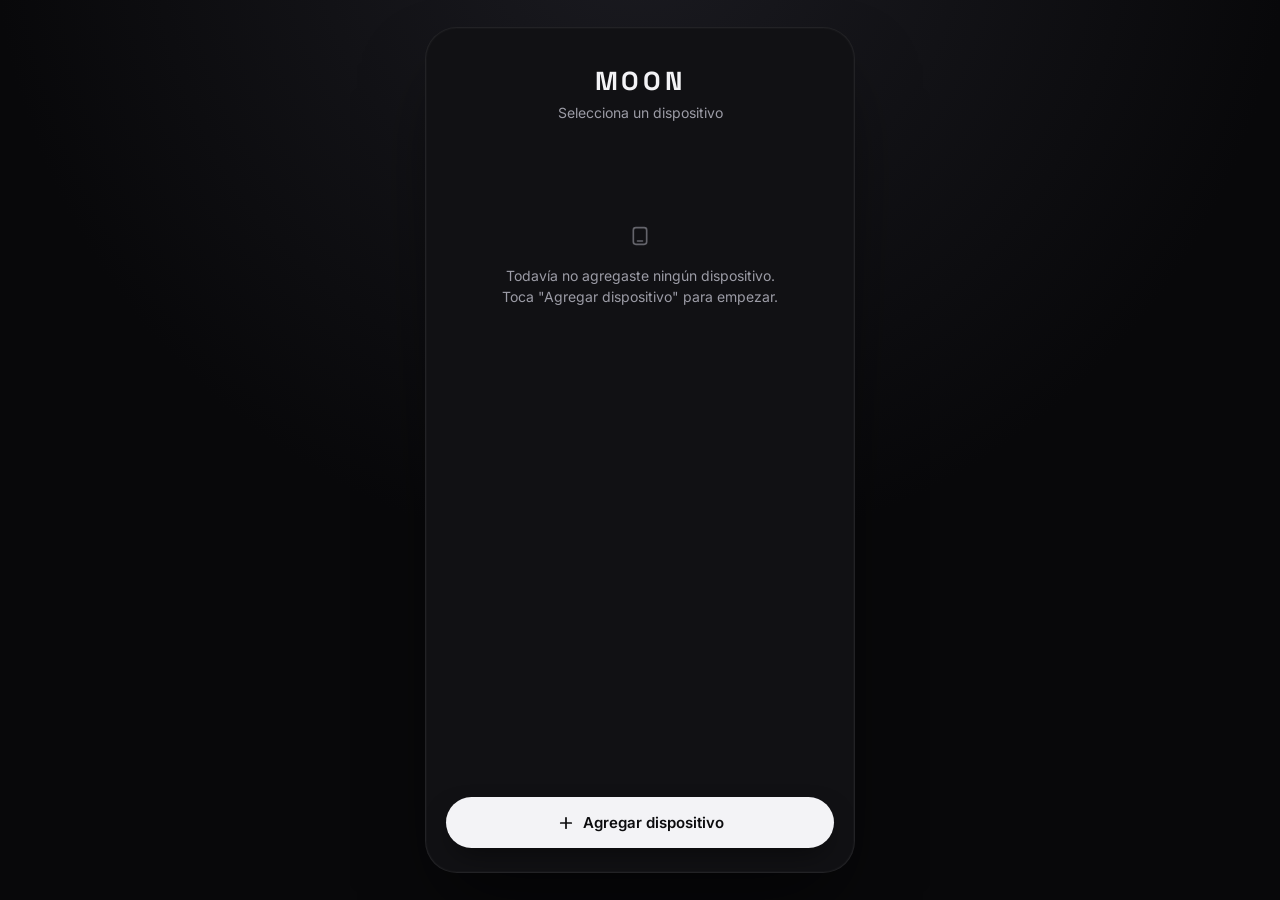
<file: scripts/init.html>
<!DOCTYPE html>
<html lang="es">
<head>
<meta charset="UTF-8">
<meta name="viewport" content="width=device-width, initial-scale=1, viewport-fit=cover">
<title>Moon — Control de luces</title>
<link rel="preconnect" href="https://fonts.googleapis.com">
<link rel="preconnect" href="https://fonts.gstatic.com" crossorigin>
<link href="https://fonts.googleapis.com/css2?family=Space+Grotesk:wght@500;600;700&family=Inter:wght@400;500;600;700&display=swap" rel="stylesheet">
<style>
  :root{
    --bg:#08080a;
    --shell-bg:#111114;
    --surface:#19191d;
    --surface-2:#212127;
    --surface-hover:#26262d;
    --border: rgba(255,255,255,0.07);
    --border-strong: rgba(255,255,255,0.14);
    --text:#f3f3f6;
    --text-dim:#9c9ca6;
    --text-faint:#5c5c66;
    --accent-red:#ef4a4a;
    --accent-green:#33d17a;
    --accent-purple:#8b6ff5;
    --accent-purple-dim: rgba(139,111,245,0.18);
    --focus: #7c9bff;
    --radius-xl:32px;
    --radius-lg:24px;
    --radius-md:16px;
    --radius-sm:10px;
    --font-display: 'Space Grotesk', 'Inter', system-ui, sans-serif;
    --font-body: 'Inter', system-ui, -apple-system, sans-serif;
    --shell-max: 430px;
  }
  *{box-sizing:border-box;}
  html,body{height:100%;}
  body{
    margin:0;
    background: radial-gradient(circle at 50% -10%, #1c1c22 0%, var(--bg) 55%);
    color:var(--text);
    font-family:var(--font-body);
    -webkit-font-smoothing:antialiased;
    display:flex;
    align-items:center;
    justify-content:center;
    min-height:100vh;
    min-height:100dvh;
  }
  button, input{ font-family:inherit; color:inherit; }
  button{ cursor:pointer; background:none; border:none; padding:0; margin:0; text-align:inherit; font-size:inherit; }
  ::selection{ background:var(--accent-purple); color:#fff; }

  :focus-visible{ outline:2px solid var(--focus); outline-offset:2px; border-radius:6px; }

  @media (prefers-reduced-motion: reduce){
    *{ animation-duration:0.001ms !important; transition-duration:0.001ms !important; }
  }

  #app{
    width:100%;
    max-width:var(--shell-max);
    height:900px;
    max-height:94vh;
    max-height:94dvh;
    background:var(--shell-bg);
    border-radius:var(--radius-xl);
    border:1px solid var(--border);
    box-shadow: 0 40px 80px -20px rgba(0,0,0,0.6), 0 0 0 1px rgba(255,255,255,0.02) inset;
    overflow:hidden;
    display:flex;
    flex-direction:column;
    position:relative;
  }
  @media (max-width: 480px){
    body{ padding:0; }
    #app{ max-width:100%; width:100%; height:100dvh; max-height:none; border-radius:0; border:none; }
  }

  .screen{ display:flex; flex-direction:column; height:100%; overflow:hidden; }
  .scroll{ overflow-y:auto; flex:1; -webkit-overflow-scrolling:touch; }
  .scroll::-webkit-scrollbar{ width:6px; }
  .scroll::-webkit-scrollbar-thumb{ background:var(--border-strong); border-radius:3px; }

  /* ---------- Pantalla: selección de dispositivos ---------- */
  .devices-header{ padding:36px 24px 8px; text-align:center; }
  .wordmark{ font-family:var(--font-display); font-weight:700; font-size:26px; letter-spacing:0.14em; }
  .devices-sub{ color:var(--text-dim); font-size:14px; margin-top:6px; }

  .device-list{ padding:20px 20px 100px; display:flex; flex-direction:column; gap:12px; }
  .device-card{
    display:flex; align-items:center; gap:14px;
    background:var(--surface); border:1px solid var(--border);
    border-radius:var(--radius-md); padding:16px 16px;
    text-align:left; width:100%; transition:background .15s, border-color .15s, transform .1s;
  }
  .device-card:hover{ background:var(--surface-2); border-color:var(--border-strong); }
  .device-card:active{ transform:scale(0.99); }
  .device-avatar{
    width:44px; height:44px; border-radius:50%;
    background:conic-gradient(from 180deg,#ff5f6d,#ffc371,#8bd450,#3bc9e8,#7c6cf5,#ff5f6d);
    flex-shrink:0; position:relative;
    box-shadow:0 0 0 1px rgba(255,255,255,0.08) inset;
  }
  .device-info{ flex:1; min-width:0; }
  .device-name{ font-weight:600; font-size:15px; display:flex; align-items:center; gap:8px; }
  .device-ip{ font-size:12.5px; color:var(--text-faint); margin-top:2px; font-variant-numeric:tabular-nums; }
  .status-dot{ width:8px; height:8px; border-radius:50%; flex-shrink:0; }
  .status-dot.online{ background:var(--accent-green); box-shadow:0 0 8px rgba(51,209,122,0.7); }
  .status-dot.offline{ background:var(--accent-red); box-shadow:0 0 8px rgba(239,74,74,0.5); }
  .status-dot.checking{ background:var(--text-faint); }
  .device-delete{
    width:34px; height:34px; border-radius:50%; background:transparent; border:none;
    color:var(--text-faint); display:flex; align-items:center; justify-content:center;
    flex-shrink:0; opacity:0; transition:opacity .15s, background .15s, color .15s;
  }
  .device-card:hover .device-delete{ opacity:1; }
  .device-delete:hover{ background:rgba(239,74,74,0.12); color:var(--accent-red); }
  .device-delete:focus-visible{ opacity:1; }

  .empty-state{ text-align:center; padding:60px 30px; color:var(--text-dim); }
  .empty-state .empty-icon{ font-size:38px; margin-bottom:10px; opacity:0.6; }
  .empty-state p{ font-size:14px; line-height:1.5; margin:6px 0 0; }

  .add-device-btn{
    position:absolute; left:20px; right:20px; bottom:24px;
    background:var(--text); color:#0c0c0e; border:none; border-radius:999px;
    padding:16px; font-weight:600; font-size:15px; display:flex; align-items:center; justify-content:center; gap:8px;
    box-shadow:0 12px 28px -8px rgba(0,0,0,0.5);
  }
  .add-device-btn:active{ transform:scale(0.98); }

  /* ---------- Modal ---------- */
  .modal-overlay{
    position:absolute; inset:0; background:rgba(4,4,6,0.6); backdrop-filter:blur(3px);
    display:flex; align-items:flex-end; justify-content:center; z-index:50;
  }
  .modal-sheet{
    width:100%; background:var(--surface); border-radius:24px 24px 0 0;
    padding:22px 22px calc(22px + env(safe-area-inset-bottom));
    border-top:1px solid var(--border-strong);
    animation:sheet-up .22s ease;
  }
  @keyframes sheet-up{ from{ transform:translateY(16px); opacity:0.6; } to{ transform:translateY(0); opacity:1; } }
  .modal-title{ font-family:var(--font-display); font-weight:600; font-size:18px; margin:0 0 4px; }
  .modal-sub{ color:var(--text-dim); font-size:13px; margin:0 0 18px; }
  .field{ margin-bottom:14px; }
  .field label{ display:block; font-size:12.5px; color:var(--text-dim); margin-bottom:6px; font-weight:500; }
  .field input{
    width:100%; background:var(--surface-2); border:1px solid var(--border);
    border-radius:var(--radius-sm); padding:13px 14px; font-size:15px; color:var(--text);
  }
  .field input::placeholder{ color:var(--text-faint); }
  .field input:focus{ border-color:var(--focus); outline:none; }
  .field-error{ color:var(--accent-red); font-size:12px; margin-top:6px; min-height:14px; }
  .modal-actions{ display:flex; gap:10px; margin-top:6px; }
  .btn{ border:none; border-radius:999px; padding:13px 18px; font-weight:600; font-size:14.5px; flex:1; text-align:center; }
  .btn-primary{ background:var(--text); color:#0c0c0e; }
  .btn-primary:disabled{ opacity:0.45; }
  .btn-ghost{ background:var(--surface-2); color:var(--text); }
  .btn-ghost:hover{ background:var(--surface-hover); }

  /* ---------- Pantalla de control ---------- */
  .control-header{
    display:flex; align-items:center; gap:12px; padding:18px 18px 6px;
  }
  .icon-btn{
    width:38px; height:38px; border-radius:50%; background:var(--surface); border:1px solid var(--border);
    display:flex; align-items:center; justify-content:center; flex-shrink:0; color:var(--text);
  }
  .icon-btn:hover{ background:var(--surface-2); }
  .control-title-wrap{ flex:1; min-width:0; text-align:center; }
  .control-title{ font-family:var(--font-display); font-weight:600; font-size:16px; display:flex; align-items:center; justify-content:center; gap:8px; }
  .control-title .status-dot{ width:7px; height:7px; }
  .control-sub{ font-size:11.5px; color:var(--text-faint); margin-top:1px; }

  .nav-menu{
    display:flex; gap:6px; margin:14px 18px 6px; background:var(--surface);
    border:1px solid var(--border); border-radius:999px; padding:4px;
  }
  .nav-item{
    flex:1; background:transparent; border:none; border-radius:999px; padding:10px 6px;
    font-size:13.5px; font-weight:600; color:var(--text-dim); transition:background .15s, color .15s;
  }
  .nav-item.active{ background:var(--surface-2); color:var(--text); box-shadow:0 0 0 1px var(--border-strong) inset; }

  .tab-content{ padding:18px 18px 40px; }

  /* ---------- Rueda de color ---------- */
  .wheel-card{
    background:var(--surface); border:1px solid var(--border); border-radius:var(--radius-lg);
    padding:22px; display:flex; flex-direction:column; align-items:center; position:relative;
    transition:opacity .2s;
  }
  .wheel-card.is-off{ opacity:0.45; }
  .power-toggle{
    position:absolute; top:16px; left:16px; width:38px; height:38px; border-radius:50%;
    background:var(--surface-2); border:1px solid var(--border); color:var(--accent-red);
    display:flex; align-items:center; justify-content:center; z-index:2;
  }
  .power-toggle.is-on{ background:rgba(239,74,74,0.14); border-color:rgba(239,74,74,0.35); }
  .wheel-wrap{
    width:min(280px, 78vw); height:min(280px, 78vw); position:relative; margin-top:8px; touch-action:none;
  }
  .wheel-ring{
    position:absolute; inset:0; border-radius:50%;
    background:conic-gradient(from -90deg, #ff3b6b, #ff8a3b, #ffe23b, #4bde6e, #3bc9e8, #4b6bff, #b83bff, #ff3b6b);
  }
  .wheel-ring-mask{
    position:absolute; inset:15%; border-radius:50%; background:var(--surface);
  }
  .wheel-disc{
    position:absolute; inset:15%; border-radius:50%; overflow:hidden;
    box-shadow:0 12px 30px -8px rgba(0,0,0,0.6);
  }
  .wheel-disc-sat, .wheel-disc-val{ position:absolute; inset:0; }
  .wheel-knob{
    position:absolute; width:26px; height:26px; border-radius:50%; background:#fff;
    border:3px solid #fff; box-shadow:0 2px 10px rgba(0,0,0,0.5), 0 0 0 1px rgba(0,0,0,0.15);
    transform:translate(-50%,-50%); pointer-events:none;
  }
  .wheel-knob-inner{
    position:absolute; width:20px; height:20px; border-radius:50%; background:#fff;
    border:3px solid #fff; box-shadow:0 2px 10px rgba(0,0,0,0.5);
    transform:translate(-50%,-50%); pointer-events:none;
  }
  .hex-readout{
    margin-top:16px; font-size:12.5px; color:var(--text-faint); letter-spacing:0.04em;
    font-variant-numeric:tabular-nums;
  }

  /* ---------- Favoritos ---------- */
  .section-label{ font-size:12.5px; font-weight:600; color:var(--text-dim); margin:22px 2px 10px; letter-spacing:0.01em; }
  .favorites-row{ display:flex; align-items:center; gap:12px; flex-wrap:wrap; }
  .fav-swatch{
    width:38px; height:38px; border-radius:50%; border:2px solid rgba(255,255,255,0.12);
    position:relative; flex-shrink:0; transition:transform .1s;
  }
  .fav-swatch:active{ transform:scale(0.92); }
  .fav-swatch.selected{ box-shadow:0 0 0 2px var(--shell-bg), 0 0 0 4px var(--text); }
  .fav-add{
    width:38px; height:38px; border-radius:50%; background:var(--surface); border:1px dashed var(--border-strong);
    display:flex; align-items:center; justify-content:center; color:var(--text-dim); flex-shrink:0;
  }
  .fav-add:hover{ color:var(--text); border-color:var(--text-dim); }

  /* ---------- Brillo ---------- */
  .brightness-row{ display:flex; align-items:center; gap:14px; }
  .brightness-row .icon-static{ color:var(--text-dim); flex-shrink:0; }
  input[type="range"]{
    -webkit-appearance:none; appearance:none; width:100%; height:4px; border-radius:2px;
    background:var(--surface-2); outline:none;
  }
  input[type="range"]::-webkit-slider-thumb{
    -webkit-appearance:none; width:22px; height:22px; border-radius:50%; background:#fff;
    box-shadow:0 2px 8px rgba(0,0,0,0.5); cursor:pointer; margin-top:-9px;
  }
  input[type="range"]::-webkit-slider-runnable-track{ height:4px; border-radius:2px; background:var(--range-fill, linear-gradient(90deg,#fff,#fff)); }
  input[type="range"]::-moz-range-thumb{ width:20px; height:20px; border:none; border-radius:50%; background:#fff; cursor:pointer; }
  input[type="range"]::-moz-range-progress{ height:4px; border-radius:2px; background:#fff; }
  .brightness-value{ font-size:12.5px; color:var(--text-faint); width:34px; text-align:right; font-variant-numeric:tabular-nums; }

  /* ---------- Modo noche ---------- */
  .night-card{
    margin-top:22px; background:var(--surface); border:1px solid var(--border); border-radius:var(--radius-lg);
    padding:16px; display:flex; align-items:flex-start; gap:14px;
  }
  .night-icon{
    width:42px; height:42px; border-radius:50%; background:var(--accent-purple-dim); color:var(--accent-purple);
    display:flex; align-items:center; justify-content:center; flex-shrink:0;
  }
  .night-body{ flex:1; min-width:0; }
  .night-title{ font-weight:600; font-size:14.5px; }
  .night-desc{ font-size:12.5px; color:var(--text-faint); margin-top:3px; line-height:1.4; }
  .switch{
    position:relative; width:46px; height:27px; border-radius:999px; background:var(--surface-2);
    border:1px solid var(--border); flex-shrink:0; transition:background .15s;
  }
  .switch.checked{ background:var(--accent-purple); border-color:var(--accent-purple); }
  .switch::after{
    content:''; position:absolute; top:2px; left:2px; width:21px; height:21px; border-radius:50%;
    background:#fff; transition:transform .15s;
  }
  .switch.checked::after{ transform:translateX(19px); }

  /* ---------- Escenas ---------- */
  .scenes-grid{ display:grid; grid-template-columns:1fr 1fr; gap:12px; }
  .scene-card{
    background:var(--surface); border:1px solid var(--border); border-radius:var(--radius-md);
    padding:16px; text-align:left; position:relative; min-height:96px; display:flex; flex-direction:column; justify-content:flex-end;
  }
  .scene-card:hover{ border-color:var(--border-strong); }
  .scene-swatch{ width:26px; height:26px; border-radius:50%; margin-bottom:10px; box-shadow:0 0 0 1px rgba(255,255,255,0.1); }
  .scene-name{ font-weight:600; font-size:13.5px; }
  .scene-meta{ font-size:11px; color:var(--text-faint); margin-top:2px; }
  .scene-card-new{
    background:transparent; border:1px dashed var(--border-strong); display:flex; flex-direction:row;
    align-items:center; justify-content:center; gap:8px; color:var(--text-dim); min-height:96px;
  }
  .scene-card-new:hover{ color:var(--text); border-color:var(--text-dim); }

  /* ---------- Animaciones ---------- */
  .fx-list{ display:flex; flex-direction:column; gap:10px; }
  .fx-card{ background:var(--surface); border:1px solid var(--border); border-radius:var(--radius-md); overflow:hidden; }
  .fx-head{ display:flex; align-items:center; gap:13px; padding:14px 16px; width:100%; text-align:left; }
  .fx-icon{ width:38px; height:38px; border-radius:12px; display:flex; align-items:center; justify-content:center; flex-shrink:0; }
  .fx-name{ font-weight:600; font-size:14.5px; }
  .fx-desc{ font-size:11.5px; color:var(--text-faint); margin-top:1px; }
  .fx-chevron{ margin-left:auto; color:var(--text-faint); transition:transform .15s; flex-shrink:0; }
  .fx-card.open .fx-chevron{ transform:rotate(90deg); }
  .fx-body{ padding:0 16px 16px; display:none; }
  .fx-card.open .fx-body{ display:block; }
  .fx-row{ margin-bottom:12px; }
  .fx-row-label{ display:flex; justify-content:space-between; font-size:12px; color:var(--text-dim); margin-bottom:6px; }
  .fx-colors{ display:flex; gap:10px; margin-top:4px; }
  .fx-color-input{ display:flex; align-items:center; gap:8px; flex:1; background:var(--surface-2); border:1px solid var(--border); border-radius:var(--radius-sm); padding:8px 10px; }
  .fx-color-input input[type="color"]{ width:22px; height:22px; border:none; background:none; padding:0; border-radius:50%; overflow:hidden; }
  .fx-color-input span{ font-size:11.5px; color:var(--text-dim); }
  .fx-apply-btn{ width:100%; background:var(--text); color:#0c0c0e; border:none; border-radius:var(--radius-sm); padding:11px; font-weight:600; font-size:13.5px; margin-top:4px; }

  .toast{
    position:absolute; left:50%; bottom:26px; transform:translateX(-50%);
    background:#1f1f24; border:1px solid var(--border-strong); color:var(--text);
    padding:10px 18px; border-radius:999px; font-size:13px; box-shadow:0 10px 30px rgba(0,0,0,0.4);
    z-index:60; opacity:0; pointer-events:none; transition:opacity .2s, transform .2s;
  }
  .toast.show{ opacity:1; transform:translateX(-50%) translateY(-4px); }

  .conn-banner{
    margin:0 18px 4px; background:rgba(239,74,74,0.1); border:1px solid rgba(239,74,74,0.3);
    color:#ffb0b0; font-size:12px; padding:9px 12px; border-radius:var(--radius-sm); text-align:center;
  }
</style>
</head>
<body>
<div id="app"></div>

<script>
(function(){
"use strict";

/* ============================================================
   Utilidades de color
   ============================================================ */
function hsvToRgb(h, s, v){
  h = ((h % 360) + 360) % 360;
  const c = v * s;
  const x = c * (1 - Math.abs(((h/60) % 2) - 1));
  const m = v - c;
  let r=0,g=0,b=0;
  if(h<60){r=c;g=x;b=0;} else if(h<120){r=x;g=c;b=0;}
  else if(h<180){r=0;g=c;b=x;} else if(h<240){r=0;g=x;b=c;}
  else if(h<300){r=x;g=0;b=c;} else {r=c;g=0;b=x;}
  return [Math.round((r+m)*255), Math.round((g+m)*255), Math.round((b+m)*255)];
}
function rgbToHsv(r,g,b){
  r/=255; g/=255; b/=255;
  const max=Math.max(r,g,b), min=Math.min(r,g,b), d=max-min;
  let h=0;
  if(d!==0){
    if(max===r) h=60*(((g-b)/d)%6);
    else if(max===g) h=60*((b-r)/d+2);
    else h=60*((r-g)/d+4);
  }
  if(h<0) h+=360;
  const s = max===0?0:d/max;
  const v = max;
  return [h,s,v];
}
function rgbToHex(r,g,b){
  return '#'+[r,g,b].map(v=>v.toString(16).padStart(2,'0')).join('');
}
function hexToRgb(hex){
  hex = hex.replace('#','');
  if(hex.length===3) hex = hex.split('').map(c=>c+c).join('');
  const num = parseInt(hex,16);
  return [(num>>16)&255,(num>>8)&255,num&255];
}
function clamp(v,min,max){ return Math.max(min,Math.min(max,v)); }
function throttle(fn, wait){
  let last=0, timer=null, pendingArgs=null;
  return function(...args){
    const now=Date.now();
    const remaining = wait - (now-last);
    if(remaining<=0){
      last=now; fn.apply(this,args);
    } else {
      pendingArgs=args;
      clearTimeout(timer);
      timer=setTimeout(()=>{ last=Date.now(); fn.apply(this,pendingArgs); }, remaining);
    }
  };
}

/* ============================================================
   Almacenamiento local
   ============================================================ */
const Store = {
  getDevices(){ try{ return JSON.parse(localStorage.getItem('moon_devices')||'[]'); }catch(e){ return []; } },
  saveDevices(list){ localStorage.setItem('moon_devices', JSON.stringify(list)); },
  key(prefix, deviceId){ return `moon_${prefix}_${deviceId}`; },
  getFavorites(id){ try{ return JSON.parse(localStorage.getItem(this.key('fav',id))||'[]'); }catch(e){ return []; } },
  saveFavorites(id, list){ localStorage.setItem(this.key('fav',id), JSON.stringify(list)); },
  getScenes(id){ try{ return JSON.parse(localStorage.getItem(this.key('scenes',id))||'[]'); }catch(e){ return []; } },
  saveScenes(id, list){ localStorage.setItem(this.key('scenes',id), JSON.stringify(list)); },
};

/* ============================================================
   Cliente API HTTP
   ============================================================ */
function apiUrl(ip, path){ return `http://${ip}${path}`; }

async function apiGet(ip, path, timeoutMs=4000){
  const ctrl = new AbortController();
  const t = setTimeout(()=>ctrl.abort(), timeoutMs);
  try{
    const res = await fetch(apiUrl(ip,path), { signal: ctrl.signal });
    clearTimeout(t);
    if(!res.ok) throw new Error('HTTP '+res.status);
    return await res.json();
  }catch(e){ clearTimeout(t); throw e; }
}
async function apiPost(ip, path, body, timeoutMs=4000){
  const ctrl = new AbortController();
  const t = setTimeout(()=>ctrl.abort(), timeoutMs);
  try{
    const res = await fetch(apiUrl(ip,path), {
      method:'POST',
      headers:{'Content-Type':'application/json'},
      body: JSON.stringify(body),
      signal: ctrl.signal
    });
    clearTimeout(t);
    if(!res.ok) throw new Error('HTTP '+res.status);
    return await res.json();
  }catch(e){ clearTimeout(t); throw e; }
}

/* ============================================================
   Gestor de WebSocket binario (protocolo Moon Speaker)
   ============================================================ */
class LedSocket{
  constructor(ip){
    this.ip = ip;
    this.ws = null;
    this.frameId = 0;
    this.onOpen = null;
    this.onClose = null;
  }
  connect(){
    if(this.ws && (this.ws.readyState===WebSocket.OPEN || this.ws.readyState===WebSocket.CONNECTING)) return;
    try{
      this.ws = new WebSocket(`ws://${this.ip}/ws/leds`);
      this.ws.binaryType = 'arraybuffer';
      this.ws.onopen = () => { if(this.onOpen) this.onOpen(); };
      this.ws.onclose = () => { if(this.onClose) this.onClose(); };
      this.ws.onerror = () => {};
    }catch(e){}
  }
  close(){
    if(this.ws){
      try{ this.ws.close(); }catch(e){}
      this.ws=null;
    }
  }
  get isOpen(){ return this.ws && this.ws.readyState===WebSocket.OPEN; }

  /* Envía un FRAME suelto (sin STREAM_START) -> modo STATIC, se aplica de inmediato */
  sendStaticColor(r,g,b,ledCount,a=255){
    if(!this.isOpen) return false;
    this.frameId++;
    const header = new Uint8Array([0x01, 0x02]);
    const meta = new Uint8Array(8);
    const dv = new DataView(meta.buffer);
    dv.setUint32(0, this.frameId, false);
    dv.setUint32(4, Date.now() % 0xFFFFFFFF, false);
    const pixels = new Uint8Array(ledCount*4);
    for(let i=0;i<ledCount;i++){
      pixels[i*4]=r; pixels[i*4+1]=g; pixels[i*4+2]=b; pixels[i*4+3]=a;
    }
    const msg = new Uint8Array(header.length+meta.length+pixels.length);
    msg.set(header,0); msg.set(meta,header.length); msg.set(pixels,header.length+meta.length);
    try{ this.ws.send(msg.buffer); return true; }catch(e){ return false; }
  }
  sendStreamStop(){
    if(!this.isOpen) return;
    const msg = new Uint8Array([0x01,0x03]);
    try{ this.ws.send(msg.buffer); }catch(e){}
  }
}

/* ============================================================
   Iconos SVG
   ============================================================ */
const ICONS = {
  back: '<svg width="18" height="18" viewBox="0 0 24 24" fill="none" stroke="currentColor" stroke-width="2.2" stroke-linecap="round" stroke-linejoin="round"><path d="M15 18l-6-6 6-6"/></svg>',
  plus: '<svg width="18" height="18" viewBox="0 0 24 24" fill="none" stroke="currentColor" stroke-width="2.3" stroke-linecap="round"><path d="M12 5v14M5 12h14"/></svg>',
  trash: '<svg width="16" height="16" viewBox="0 0 24 24" fill="none" stroke="currentColor" stroke-width="2" stroke-linecap="round" stroke-linejoin="round"><path d="M3 6h18M8 6V4a2 2 0 012-2h4a2 2 0 012 2v2m3 0l-1 14a2 2 0 01-2 2H7a2 2 0 01-2-2L4 6h16z"/></svg>',
  power: '<svg width="17" height="17" viewBox="0 0 24 24" fill="none" stroke="currentColor" stroke-width="2.2" stroke-linecap="round" stroke-linejoin="round"><path d="M12 2v9"/><path d="M18.4 6.6a9 9 0 11-12.8 0"/></svg>',
  sun: '<svg width="18" height="18" viewBox="0 0 24 24" fill="none" stroke="currentColor" stroke-width="2" stroke-linecap="round"><circle cx="12" cy="12" r="4.5"/><path d="M12 2.5v2.5M12 19v2.5M4.2 4.2l1.8 1.8M18 18l1.8 1.8M2.5 12H5M19 12h2.5M4.2 19.8L6 18M18 6l1.8-1.8"/></svg>',
  moon: '<svg width="20" height="20" viewBox="0 0 24 24" fill="currentColor"><path d="M20.5 14.7A8.5 8.5 0 019.3 3.5a.6.6 0 00-.7-.8A9.5 9.5 0 1021.3 15.4a.6.6 0 00-.8-.7z"/><path d="M18.5 3.2l.5 1.4 1.4.5-1.4.5-.5 1.4-.5-1.4-1.4-.5 1.4-.5z"/></svg>',
  chevron: '<svg width="16" height="16" viewBox="0 0 24 24" fill="none" stroke="currentColor" stroke-width="2.3" stroke-linecap="round" stroke-linejoin="round"><path d="M9 6l6 6-6 6"/></svg>',
  device: '<svg width="20" height="20" viewBox="0 0 24 24" fill="none" stroke="currentColor" stroke-width="2" stroke-linecap="round" stroke-linejoin="round"><rect x="4" y="2" width="16" height="20" rx="3"/><path d="M9 18h6"/></svg>',
  wifi_off: '<svg width="34" height="34" viewBox="0 0 24 24" fill="none" stroke="currentColor" stroke-width="1.6" stroke-linecap="round" stroke-linejoin="round"><path d="M1 1l22 22M8.5 16.5a5 5 0 017 0M5 12.5a10 10 0 013.6-2.3M19 12.5a10 10 0 00-2.5-1.9M12 20h.01"/></svg>',
  fx_rainbow: '<svg width="20" height="20" viewBox="0 0 24 24" fill="none" stroke-linecap="round"><path d="M3 18a9 9 0 0118 0" stroke="#ff5f6d" stroke-width="2"/><path d="M6 18a6 6 0 0112 0" stroke="#ffc371" stroke-width="2"/><path d="M9 18a3 3 0 016 0" stroke="#4bde6e" stroke-width="2"/></svg>',
  fx_breathe: '<svg width="20" height="20" viewBox="0 0 24 24" fill="none" stroke="currentColor" stroke-width="1.6"><circle cx="12" cy="12" r="3" fill="currentColor" stroke="none"/><circle cx="12" cy="12" r="7" opacity="0.5"/><circle cx="12" cy="12" r="10" opacity="0.25"/></svg>',
  fx_chase: '<svg width="20" height="20" viewBox="0 0 24 24" fill="none" stroke="currentColor" stroke-width="2.2" stroke-linecap="round" stroke-linejoin="round"><path d="M3 12h5M9 6l6 6-6 6" opacity="0.4"/><path d="M13 6l6 6-6 6"/></svg>',
  fx_sparkle: '<svg width="20" height="20" viewBox="0 0 24 24" fill="currentColor"><path d="M12 2l1.8 6.2L20 10l-6.2 1.8L12 18l-1.8-6.2L4 10l6.2-1.8z"/></svg>',
  fx_fire: '<svg width="20" height="20" viewBox="0 0 24 24" fill="currentColor"><path d="M12 2c1 3-2 4-2 7a4 4 0 008 0c0-1-.5-2-.5-2 2 1 3.5 3.5 3.5 6a7 7 0 11-14 0c0-4 2-6 3-7.5C10.5 4 11 3 12 2z"/></svg>',
};

/* ============================================================
   Datos de efectos disponibles (según API.md)
   ============================================================ */
const EFFECTS = [
  { id:'rainbow', name:'Arcoíris', desc:'Arcoíris animado que se desplaza', icon:ICONS.fx_rainbow, iconBg:'linear-gradient(135deg,#2a1a2e,#1a1e2e)', color1:false, color2:false, intensity:false },
  { id:'breathe', name:'Respiración', desc:'Pulso suave de un color', icon:ICONS.fx_breathe, iconBg:'#20242c', color1:true, color2:false, intensity:false },
  { id:'chase', name:'Persecución', desc:'Cometa que recorre la tira', icon:ICONS.fx_chase, iconBg:'#20242c', color1:true, color2:true, intensity:true, intensityLabel:'Largo de cola' },
  { id:'sparkle', name:'Destellos', desc:'Chispas aleatorias sobre un fondo', icon:ICONS.fx_sparkle, iconBg:'#26241c', color1:true, color2:true, intensity:true, intensityLabel:'Densidad' },
  { id:'fire', name:'Fuego', desc:'Simulación de llamas', icon:ICONS.fx_fire, iconBg:'#2c1c18', color1:false, color2:false, intensity:true, intensityLabel:'Intensidad de llamas' },
];

const DEFAULT_SCENE_PRESETS = null; // el usuario crea sus propias escenas

/* ============================================================
   Estado de la aplicación
   ============================================================ */
const state = {
  route: 'devices',          // 'devices' | 'control'
  devices: Store.getDevices(),
  deviceStatus: {},          // id -> 'online' | 'offline' | 'checking'
  currentDeviceId: null,
  activeTab: 'home',         // 'scenes' | 'home' | 'animations'
  modal: null,                // 'add-device' | null
  ledCount: 12,
  hue: 350, sat: 0.85, val: 0.85,
  brightness: 180,
  isOn: true,
  favorites: [],
  scenes: [],
  nightMode: false,
  nightSaved: null,
  openFx: null,
  fxParams: {},
  toast: null,
};

let socket = null;
let statusPollTimer = null;
let toastTimer = null;

function currentDevice(){ return state.devices.find(d=>d.id===state.currentDeviceId) || null; }
function currentRgb(){ return hsvToRgb(state.hue, state.sat, state.val); }

/* ============================================================
   Sondeo de estado (online / offline)
   ============================================================ */
async function pollDeviceStatus(device){
  state.deviceStatus[device.id] = state.deviceStatus[device.id] || 'checking';
  try{
    await apiGet(device.ip, '/api/device/info', 3500);
    state.deviceStatus[device.id] = 'online';
  }catch(e){
    state.deviceStatus[device.id] = 'offline';
  }
  render();
}
function pollAllDevices(){
  state.devices.forEach(d => pollDeviceStatus(d));
}
function startStatusPolling(){
  stopStatusPolling();
  pollAllDevices();
  statusPollTimer = setInterval(pollAllDevices, 6000);
}
function stopStatusPolling(){
  if(statusPollTimer){ clearInterval(statusPollTimer); statusPollTimer=null; }
}

/* ============================================================
   Toast
   ============================================================ */
function showToast(msg){
  state.toast = msg;
  render();
  clearTimeout(toastTimer);
  toastTimer = setTimeout(()=>{ state.toast=null; render(); }, 2200);
}

/* ============================================================
   Navegación
   ============================================================ */
function openDevice(id){
  const device = state.devices.find(d=>d.id===id);
  if(!device) return;
  state.currentDeviceId = id;
  state.route = 'control';
  state.activeTab = 'home';
  state.favorites = Store.getFavorites(id);
  state.scenes = Store.getScenes(id);
  state.isOn = true;
  state.openFx = null;
  render();

  apiGet(device.ip, '/api/device/info').then(info=>{
    if(info && info.led_count) state.ledCount = info.led_count;
    render();
  }).catch(()=>{});
  apiGet(device.ip, '/api/led/brightness').then(b=>{
    if(typeof b.brightness === 'number'){ state.brightness = b.brightness; render(); }
  }).catch(()=>{});

  connectSocket(device.ip);
}
function backToDevices(){
  disconnectSocket();
  state.route = 'devices';
  state.currentDeviceId = null;
  render();
}
function connectSocket(ip){
  disconnectSocket();
  socket = new LedSocket(ip);
  socket.onOpen = () => render();
  socket.onClose = () => render();
  socket.connect();
}
function disconnectSocket(){
  if(socket){ socket.close(); socket=null; }
}

/* ============================================================
   Acciones de color / brillo
   ============================================================ */
const sendColorThrottled = throttle(()=>{
  if(!socket) return;
  const [r,g,b] = currentRgb();
  socket.sendStaticColor(r,g,b,state.ledCount);
}, 55);

function applyColorFromWheel(){
  state.isOn = true;
  sendColorThrottled();
  render();
}

function setBrightnessRemote(value){
  const device = currentDevice();
  if(!device) return;
  apiPost(device.ip, '/api/led/brightness', { brightness: value }).catch(()=>{
    showToast('No se pudo actualizar el brillo');
  });
}
const setBrightnessThrottled = throttle((v)=>setBrightnessRemote(v), 150);

function togglePower(){
  const device = currentDevice();
  if(!device) return;
  state.isOn = !state.isOn;
  if(state.isOn){
    sendColorThrottled();
  } else {
    apiPost(device.ip, '/api/led/effect', { effect:'off' }).catch(()=>{});
    if(socket) socket.sendStreamStop();
  }
  render();
}

/* ============================================================
   Favoritos
   ============================================================ */
function addFavorite(){
  const hex = rgbToHex(...currentRgb());
  if(state.favorites.includes(hex)){ showToast('Ese color ya está guardado'); return; }
  if(state.favorites.length>=8){ showToast('Máximo 8 colores favoritos'); return; }
  state.favorites.push(hex);
  Store.saveFavorites(state.currentDeviceId, state.favorites);
  render();
}
function selectFavorite(hex){
  const [r,g,b] = hexToRgb(hex);
  const [h,s,v] = rgbToHsv(r,g,b);
  state.hue=h; state.sat=s; state.val=v;
  applyColorFromWheel();
}
function removeFavorite(hex){
  state.favorites = state.favorites.filter(f=>f!==hex);
  Store.saveFavorites(state.currentDeviceId, state.favorites);
  render();
}

/* ============================================================
   Escenas
   ============================================================ */
function createScene(){
  const name = prompt('Nombre de la escena:', `Escena ${state.scenes.length+1}`);
  if(!name) return;
  const hex = rgbToHex(...currentRgb());
  state.scenes.push({ id:'s'+Date.now(), name, color:hex, brightness: state.brightness });
  Store.saveScenes(state.currentDeviceId, state.scenes);
  render();
}
function applyScene(scene){
  const [r,g,b] = hexToRgb(scene.color);
  const [h,s,v] = rgbToHsv(r,g,b);
  state.hue=h; state.sat=s; state.val=v;
  state.brightness = scene.brightness;
  state.isOn = true;
  sendColorThrottled();
  setBrightnessRemote(scene.brightness);
  render();
  showToast(`Escena "${scene.name}" aplicada`);
}
function removeScene(id){
  state.scenes = state.scenes.filter(s=>s.id!==id);
  Store.saveScenes(state.currentDeviceId, state.scenes);
  render();
}

/* ============================================================
   Modo noche
   ============================================================ */
function toggleNightMode(){
  const device = currentDevice();
  if(!device) return;
  state.nightMode = !state.nightMode;
  if(state.nightMode){
    state.nightSaved = { hue:state.hue, sat:state.sat, val:state.val, brightness: state.brightness };
    const nightHex = 'ffcc66';
    const nightBrightness = Math.round(255*0.05);
    apiPost(device.ip, '/api/led/effect', { effect:'static', color1:nightHex, brightness:nightBrightness }).catch(()=>{});
    apiPost(device.ip, '/api/led/brightness', { brightness: nightBrightness }).catch(()=>{});
    const [r,g,b] = hexToRgb(nightHex);
    const [h,s,v] = rgbToHsv(r,g,b);
    state.hue=h; state.sat=s; state.val=v; state.brightness=nightBrightness;
  } else if(state.nightSaved){
    state.hue=state.nightSaved.hue; state.sat=state.nightSaved.sat; state.val=state.nightSaved.val;
    state.brightness = state.nightSaved.brightness;
    sendColorThrottled();
    setBrightnessRemote(state.brightness);
    state.nightSaved = null;
  }
  render();
}

/* ============================================================
   Animaciones (efectos con parámetros)
   ============================================================ */
function fxDefaults(fx){
  return state.fxParams[fx.id] || (state.fxParams[fx.id] = {
    speed:128, intensity:128, color1:'ff3366', color2:'0000ff'
  });
}
function toggleFxOpen(id){
  state.openFx = state.openFx===id ? null : id;
  render();
}
function applyFx(fx){
  const device = currentDevice();
  if(!device) return;
  const p = fxDefaults(fx);
  const payload = { effect: fx.id, speed:p.speed, brightness: state.brightness };
  if(fx.intensity) payload.intensity = p.intensity;
  if(fx.color1) payload.color1 = p.color1;
  if(fx.color2) payload.color2 = p.color2;
  apiPost(device.ip, '/api/led/effect', payload).then(res=>{
    if(res && res.success===false){ showToast('El dispositivo rechazó el efecto'); }
    else { showToast(`"${fx.name}" activado`); }
  }).catch(()=>showToast('No se pudo aplicar la animación'));
}
const applyFxThrottled = throttle((fx)=>applyFx(fx), 300);

/* ============================================================
   Dispositivos: agregar / eliminar
   ============================================================ */
function openAddDeviceModal(){ state.modal='add-device'; render(); }
function closeModal(){ state.modal=null; render(); }

async function submitAddDevice(name, ip){
  const errEl = document.getElementById('add-device-error');
  ip = ip.trim();
  if(!ip){ if(errEl) errEl.textContent='Ingresa la IP o el hostname del dispositivo.'; return; }
  const id = 'd'+Date.now();
  let finalName = name.trim();
  if(errEl) errEl.textContent = 'Conectando…';
  try{
    const info = await apiGet(ip, '/api/system/info', 4000);
    if(!finalName) finalName = (info.info && info.info.device_name) || 'Moon Speaker';
  }catch(e){
    if(!finalName) finalName = 'Moon Speaker';
    if(errEl) errEl.textContent = 'No respondió todavía — se agregará de todas formas.';
  }
  state.devices.push({ id, name: finalName, ip });
  Store.saveDevices(state.devices);
  state.modal = null;
  render();
  pollDeviceStatus(state.devices[state.devices.length-1]);
}
function deleteDevice(id){
  const device = state.devices.find(d=>d.id===id);
  if(!device) return;
  if(!confirm(`¿Eliminar "${device.name}" de tus dispositivos?`)) return;
  state.devices = state.devices.filter(d=>d.id!==id);
  Store.saveDevices(state.devices);
  delete state.deviceStatus[id];
  render();
}

/* ============================================================
   Render: pantalla de dispositivos
   ============================================================ */
function renderDevicesScreen(){
  const list = state.devices;
  const items = list.map(d=>{
    const status = state.deviceStatus[d.id] || 'checking';
    return `
    <div class="device-card" role="button" tabindex="0" data-action="open-device" data-id="${d.id}">
      <div class="device-avatar"></div>
      <div class="device-info">
        <div class="device-name">${escapeHtml(d.name)} <span class="status-dot ${status}" title="${status}"></span></div>
        <div class="device-ip">${escapeHtml(d.ip)}</div>
      </div>
      <button class="device-delete" data-action="delete-device" data-id="${d.id}" aria-label="Eliminar ${escapeHtml(d.name)}">${ICONS.trash}</button>
    </div>`;
  }).join('');

  const empty = `
    <div class="empty-state">
      <div class="empty-icon">${ICONS.device}</div>
      <p>Todavía no agregaste ningún dispositivo.<br>Toca "Agregar dispositivo" para empezar.</p>
    </div>`;

  return `
  <div class="screen">
    <div class="devices-header">
      <div class="wordmark">MOON</div>
      <div class="devices-sub">Selecciona un dispositivo</div>
    </div>
    <div class="scroll">
      <div class="device-list">${list.length ? items : empty}</div>
    </div>
    <button class="add-device-btn" data-action="open-add-device">${ICONS.plus} Agregar dispositivo</button>
    ${state.modal==='add-device' ? renderAddDeviceModal() : ''}
  </div>`;
}

function renderAddDeviceModal(){
  return `
  <div class="modal-overlay" data-action="close-modal-bg">
    <div class="modal-sheet" data-stop>
      <div class="modal-title">Nuevo dispositivo</div>
      <div class="modal-sub">Ingresa la dirección IP de tu Moon Speaker en la red local.</div>
      <div class="field">
        <label for="dev-name">Nombre (opcional)</label>
        <input id="dev-name" type="text" placeholder="Ej. Sala, Cuarto…" autocomplete="off">
      </div>
      <div class="field">
        <label for="dev-ip">IP o hostname</label>
        <input id="dev-ip" type="text" placeholder="192.168.68.64" autocomplete="off" inputmode="decimal">
        <div class="field-error" id="add-device-error"></div>
      </div>
      <div class="modal-actions">
        <button class="btn btn-ghost" data-action="close-modal">Cancelar</button>
        <button class="btn btn-primary" data-action="confirm-add-device">Agregar</button>
      </div>
    </div>
  </div>`;
}

/* ============================================================
   Render: pantalla de control
   ============================================================ */
function renderControlScreen(){
  const device = currentDevice();
  if(!device){ state.route='devices'; return renderDevicesScreen(); }
  const status = state.deviceStatus[device.id] || 'checking';

  return `
  <div class="screen">
    <div class="control-header">
      <button class="icon-btn" data-action="back" aria-label="Volver">${ICONS.back}</button>
      <div class="control-title-wrap">
        <div class="control-title">${escapeHtml(device.name)} <span class="status-dot ${status}"></span></div>
        <div class="control-sub">${escapeHtml(device.ip)}</div>
      </div>
      <div style="width:38px;"></div>
    </div>

    ${status==='offline' ? `<div class="conn-banner">No se puede conectar al dispositivo. Verifica que esté encendido y en la misma red.</div>` : ''}

    <div class="nav-menu">
      <button class="nav-item ${state.activeTab==='scenes'?'active':''}" data-action="tab" data-tab="scenes">Escenas</button>
      <button class="nav-item ${state.activeTab==='home'?'active':''}" data-action="tab" data-tab="home">Inicio</button>
      <button class="nav-item ${state.activeTab==='animations'?'active':''}" data-action="tab" data-tab="animations">Animaciones</button>
    </div>

    <div class="scroll">
      <div class="tab-content">
        ${state.activeTab==='home' ? renderHomeTab() : ''}
        ${state.activeTab==='scenes' ? renderScenesTab() : ''}
        ${state.activeTab==='animations' ? renderAnimationsTab() : ''}
      </div>
    </div>
    <div class="toast ${state.toast?'show':''}">${state.toast?escapeHtml(state.toast):''}</div>
  </div>`;
}

function renderHomeTab(){
  const [r,g,b] = currentRgb();
  const hex = rgbToHex(r,g,b).toUpperCase();
  const pureHueRgb = hsvToRgb(state.hue,1,1);
  const pureHueHex = rgbToHex(...pureHueRgb);

  // posición del knob del anillo (hue) — radio ~0.925 del contenedor (centro del grosor del anillo)
  const ringAngleRad = (state.hue - 90) * Math.PI/180;
  const ringR = 0.925;
  const ringX = 50 + 50*ringR*Math.cos(ringAngleRad);
  const ringY = 50 + 50*ringR*Math.sin(ringAngleRad);

  // posición del knob del disco (saturación = x, valor = y invertido), dentro del círculo inscrito
  const discX = state.sat;              // 0..1 izquierda->derecha
  const discY = 1 - state.val;          // 0..1 arriba->abajo
  const dx = (discX-0.5)*2, dy=(discY-0.5)*2;
  const dist = Math.min(1, Math.sqrt(dx*dx+dy*dy));
  let cdx=dx, cdy=dy;
  if(dist>0.96){ cdx = dx/dist*0.96; cdy = dy/dist*0.96; }
  const discPctX = 50 + cdx*50;
  const discPctY = 50 + cdy*50;

  const favRow = state.favorites.map(hexColor=>`
    <button class="fav-swatch ${hexColor.toUpperCase()===hex?'selected':''}" style="background:${hexColor}"
      data-action="select-fav" data-hex="${hexColor}"
      oncontextmenu="return false;" data-longpress="remove-fav"
      aria-label="Color favorito ${hexColor}"></button>`).join('');

  return `
  <div class="wheel-card ${state.isOn?'':'is-off'}">
    <button class="power-toggle ${state.isOn?'is-on':''}" data-action="toggle-power" aria-label="Encender o apagar">${ICONS.power}</button>
    <div class="wheel-wrap" id="colorWheel" data-ledcount="${state.ledCount}">
      <div class="wheel-ring"></div>
      <div class="wheel-ring-mask"></div>
      <div class="wheel-disc" id="wheelDisc" style="background:
          linear-gradient(to top, #000, transparent),
          linear-gradient(to right, #fff, ${pureHueHex})">
      </div>
      <div class="wheel-knob" id="ringKnob" style="left:${ringX}%; top:${ringY}%; background:${pureHueHex};"></div>
      <div class="wheel-knob-inner" id="discKnob" style="left:${discPctX}%; top:${discPctY}%; background:${hex};"></div>
    </div>
    <div class="hex-readout">${hex}</div>
  </div>

  <div class="section-label">Colores favoritos</div>
  <div class="favorites-row">
    ${favRow}
    <button class="fav-add" data-action="add-fav" aria-label="Guardar color actual">${ICONS.plus}</button>
  </div>

  <div class="section-label">Brillo</div>
  <div class="brightness-row">
    <span class="icon-static">${ICONS.sun}</span>
    <input type="range" id="brightnessRange" min="0" max="255" value="${state.brightness}" data-action="brightness">
    <span class="brightness-value">${Math.round(state.brightness/255*100)}%</span>
  </div>

  <div class="night-card">
    <div class="night-icon">${ICONS.moon}</div>
    <div class="night-body">
      <div class="night-title">Modo noche</div>
      <div class="night-desc">El brillo bajará a un 5% y el color cambiará a un amarillo cálido.</div>
    </div>
    <button class="switch ${state.nightMode?'checked':''}" data-action="toggle-night" aria-label="Activar modo noche" aria-pressed="${state.nightMode}"></button>
  </div>`;
}

function renderScenesTab(){
  const cards = state.scenes.map(s=>`
    <button class="scene-card" data-action="apply-scene" data-id="${s.id}" data-longpress="remove-scene">
      <div class="scene-swatch" style="background:${s.color}"></div>
      <div class="scene-name">${escapeHtml(s.name)}</div>
      <div class="scene-meta">${Math.round(s.brightness/255*100)}% brillo</div>
    </button>`).join('');

  return `
  <div class="section-label" style="margin-top:2px;">Tus escenas</div>
  <div class="scenes-grid">
    ${cards}
    <button class="scene-card scene-card-new" data-action="new-scene">${ICONS.plus} Nueva escena</button>
  </div>
  ${state.scenes.length ? `<div class="control-sub" style="margin-top:16px;text-align:left;">Mantén presionada una escena para eliminarla.</div>` : `<div class="control-sub" style="margin-top:16px;text-align:left;">Ajusta un color en "Inicio" y guárdalo aquí como escena.</div>`}
  `;
}

function renderAnimationsTab(){
  const cards = EFFECTS.map(fx=>{
    const p = fxDefaults(fx);
    const open = state.openFx===fx.id;
    return `
    <div class="fx-card ${open?'open':''}">
      <button class="fx-head" data-action="toggle-fx" data-id="${fx.id}">
        <div class="fx-icon" style="background:${fx.iconBg}">${fx.icon}</div>
        <div>
          <div class="fx-name">${fx.name}</div>
          <div class="fx-desc">${fx.desc}</div>
        </div>
        <span class="fx-chevron">${ICONS.chevron}</span>
      </button>
      <div class="fx-body">
        <div class="fx-row">
          <div class="fx-row-label"><span>Velocidad</span><span>${p.speed}</span></div>
          <input type="range" min="0" max="255" value="${p.speed}" data-action="fx-speed" data-id="${fx.id}">
        </div>
        ${fx.intensity ? `
        <div class="fx-row">
          <div class="fx-row-label"><span>${fx.intensityLabel||'Intensidad'}</span><span>${p.intensity}</span></div>
          <input type="range" min="0" max="255" value="${p.intensity}" data-action="fx-intensity" data-id="${fx.id}">
        </div>` : ''}
        ${(fx.color1 || fx.color2) ? `
        <div class="fx-row">
          <div class="fx-row-label"><span>Colores</span><span></span></div>
          <div class="fx-colors">
            ${fx.color1 ? `<label class="fx-color-input"><input type="color" value="#${p.color1}" data-action="fx-color1" data-id="${fx.id}"><span>Color 1</span></label>`:''}
            ${fx.color2 ? `<label class="fx-color-input"><input type="color" value="#${p.color2}" data-action="fx-color2" data-id="${fx.id}"><span>Color 2</span></label>`:''}
          </div>
        </div>` : ''}
        <button class="fx-apply-btn" data-action="apply-fx" data-id="${fx.id}">Aplicar animación</button>
      </div>
    </div>`;
  }).join('');
  return `<div class="section-label" style="margin-top:2px;">Efectos animados</div><div class="fx-list">${cards}</div>`;
}

function escapeHtml(str){
  return String(str).replace(/[&<>"']/g, c => ({'&':'&amp;','<':'&lt;','>':'&gt;','"':'&quot;',"'":'&#39;'}[c]));
}

/* ============================================================
   Render principal
   ============================================================ */
const app = document.getElementById('app');
function render(){
  app.innerHTML = state.route==='devices' ? renderDevicesScreen() : renderControlScreen();
  attachDynamicHandlers();
}

function attachDynamicHandlers(){
  const wheel = document.getElementById('colorWheel');
  if(wheel) bindWheel(wheel);

  const brightness = document.getElementById('brightnessRange');
  if(brightness){
    brightness.addEventListener('input', (e)=>{
      state.brightness = parseInt(e.target.value,10);
      const label = brightness.parentElement.querySelector('.brightness-value');
      if(label) label.textContent = Math.round(state.brightness/255*100)+'%';
      setBrightnessThrottled(state.brightness);
    });
    brightness.addEventListener('change', (e)=>{ setBrightnessRemote(parseInt(e.target.value,10)); });
  }

  // inputs dentro de tarjetas de efectos
  document.querySelectorAll('[data-action="fx-speed"]').forEach(el=>{
    el.addEventListener('input', e=>{
      const id=el.dataset.id; fxDefaults(EFFECTS.find(f=>f.id===id)).speed = parseInt(e.target.value,10);
      const label = el.parentElement.querySelector('.fx-row-label span:last-child');
      if(label) label.textContent = e.target.value;
    });
  });
  document.querySelectorAll('[data-action="fx-intensity"]').forEach(el=>{
    el.addEventListener('input', e=>{
      const id=el.dataset.id; fxDefaults(EFFECTS.find(f=>f.id===id)).intensity = parseInt(e.target.value,10);
      const label = el.parentElement.querySelector('.fx-row-label span:last-child');
      if(label) label.textContent = e.target.value;
    });
  });
  document.querySelectorAll('[data-action="fx-color1"]').forEach(el=>{
    el.addEventListener('input', e=>{
      const id=el.dataset.id; fxDefaults(EFFECTS.find(f=>f.id===id)).color1 = e.target.value.replace('#','');
    });
  });
  document.querySelectorAll('[data-action="fx-color2"]').forEach(el=>{
    el.addEventListener('input', e=>{
      const id=el.dataset.id; fxDefaults(EFFECTS.find(f=>f.id===id)).color2 = e.target.value.replace('#','');
    });
  });

  // long-press para eliminar favoritos / escenas
  document.querySelectorAll('[data-longpress]').forEach(el=>{
    bindLongPress(el);
  });
}

function bindLongPress(el){
  let timer=null;
  const start = ()=>{ timer=setTimeout(()=>{
    const action = el.dataset.longpress;
    if(action==='remove-fav') removeFavorite(el.dataset.hex);
    if(action==='remove-scene'){ if(confirm('¿Eliminar esta escena?')) removeScene(el.dataset.id); }
  }, 550); };
  const cancel = ()=>{ clearTimeout(timer); };
  el.addEventListener('pointerdown', start);
  el.addEventListener('pointerup', cancel);
  el.addEventListener('pointerleave', cancel);
  el.addEventListener('contextmenu', (e)=>{
    e.preventDefault();
    const action = el.dataset.longpress;
    if(action==='remove-fav') removeFavorite(el.dataset.hex);
    if(action==='remove-scene'){ if(confirm('¿Eliminar esta escena?')) removeScene(el.dataset.id); }
  });
}

function bindWheel(wheel){
  const ring = wheel.querySelector('.wheel-ring');
  const disc = wheel.querySelector('.wheel-disc');
  let mode = null; // 'hue' | 'sat'

  function rectInfo(){
    const r = wheel.getBoundingClientRect();
    return { cx: r.left + r.width/2, cy: r.top + r.height/2, radius: r.width/2 };
  }
  function updateHueFromPoint(x,y){
    const { cx, cy } = rectInfo();
    const ang = Math.atan2(y-cy, x-cx) * 180/Math.PI;
    state.hue = ((ang + 90) % 360 + 360) % 360;
  }
  function updateSatValFromPoint(x,y){
    const { cx, cy, radius } = rectInfo();
    const discRadius = radius * 0.85; // inset:15%
    let dx = (x-cx)/discRadius, dy = (y-cy)/discRadius;
    const dist = Math.sqrt(dx*dx+dy*dy);
    if(dist>1){ dx/=dist; dy/=dist; }
    state.sat = clamp((dx+1)/2, 0, 1);
    state.val = clamp(1-((dy+1)/2), 0, 1);
  }
  function paintLive(){
    const [r,g,b] = currentRgb();
    const hex = rgbToHex(r,g,b);
    const pureHue = rgbToHex(...hsvToRgb(state.hue,1,1));
    const ringKnob = document.getElementById('ringKnob');
    const discKnob = document.getElementById('discKnob');
    const hexReadout = wheel.parentElement.querySelector('.hex-readout');
    if(ringKnob){
      const ang = (state.hue-90)*Math.PI/180;
      ringKnob.style.left = (50+50*0.925*Math.cos(ang))+'%';
      ringKnob.style.top = (50+50*0.925*Math.sin(ang))+'%';
      ringKnob.style.background = pureHue;
    }
    if(discKnob){
      const dx=(state.sat-0.5)*2, dy=((1-state.val)-0.5)*2;
      discKnob.style.left = (50+dx*50)+'%';
      discKnob.style.top = (50+dy*50)+'%';
      discKnob.style.background = hex;
    }
    if(disc) disc.style.background = `linear-gradient(to top, #000, transparent), linear-gradient(to right, #fff, ${pureHue})`;
    if(hexReadout) hexReadout.textContent = hex.toUpperCase();
    const favSelected = wheel.parentElement.parentElement.querySelectorAll('.fav-swatch');
    favSelected.forEach(f=>f.classList.toggle('selected', f.dataset.hex && f.dataset.hex.toLowerCase()===hex.toLowerCase()));
  }

  function pointerDown(e){
    const { cx, cy, radius } = rectInfo();
    const dist = Math.hypot(e.clientX-cx, e.clientY-cy);
    if(dist <= radius*0.85){ mode='sat'; updateSatValFromPoint(e.clientX,e.clientY); }
    else if(dist <= radius){ mode='hue'; updateHueFromPoint(e.clientX,e.clientY); }
    else { return; }
    wheel.setPointerCapture(e.pointerId);
    paintLive();
    applyColorFromWheelLive();
    e.preventDefault();
  }
  function pointerMove(e){
    if(!mode) return;
    if(mode==='hue') updateHueFromPoint(e.clientX,e.clientY);
    else updateSatValFromPoint(e.clientX,e.clientY);
    paintLive();
    applyColorFromWheelLive();
  }
  function pointerUp(e){
    if(!mode) return;
    mode=null;
    render();
  }
  function applyColorFromWheelLive(){
    state.isOn = true;
    sendColorThrottled();
  }

  wheel.addEventListener('pointerdown', pointerDown);
  wheel.addEventListener('pointermove', pointerMove);
  wheel.addEventListener('pointerup', pointerUp);
  wheel.addEventListener('pointercancel', pointerUp);
}

/* ============================================================
   Delegación de eventos (clicks)
   ============================================================ */
app.addEventListener('click', (e)=>{
  const target = e.target.closest('[data-action]');
  if(!target) return;
  const action = target.dataset.action;

  switch(action){
    case 'open-device': openDevice(target.dataset.id); break;
    case 'delete-device': e.stopPropagation(); deleteDevice(target.dataset.id); break;
    case 'open-add-device': openAddDeviceModal(); break;
    case 'close-modal': closeModal(); break;
    case 'close-modal-bg': if(!e.target.closest('[data-stop]')) closeModal(); break;
    case 'confirm-add-device': {
      const name = document.getElementById('dev-name').value;
      const ip = document.getElementById('dev-ip').value;
      submitAddDevice(name, ip);
      break;
    }
    case 'back': backToDevices(); break;
    case 'tab': state.activeTab = target.dataset.tab; state.openFx=null; render(); break;
    case 'toggle-power': togglePower(); break;
    case 'add-fav': addFavorite(); break;
    case 'select-fav': selectFavorite(target.dataset.hex); break;
    case 'toggle-night': toggleNightMode(); break;
    case 'new-scene': createScene(); break;
    case 'apply-scene': {
      const scene = state.scenes.find(s=>s.id===target.dataset.id);
      if(scene) applyScene(scene);
      break;
    }
    case 'toggle-fx': toggleFxOpen(target.dataset.id); break;
    case 'apply-fx': {
      const fx = EFFECTS.find(f=>f.id===target.dataset.id);
      if(fx) applyFx(fx);
      break;
    }
  }
});

window.addEventListener('beforeunload', ()=>{ if(socket) socket.sendStreamStop(); });

/* ============================================================
   Inicio
   ============================================================ */
render();
startStatusPolling();

})();
</script>
</body>
</html>
</file>
